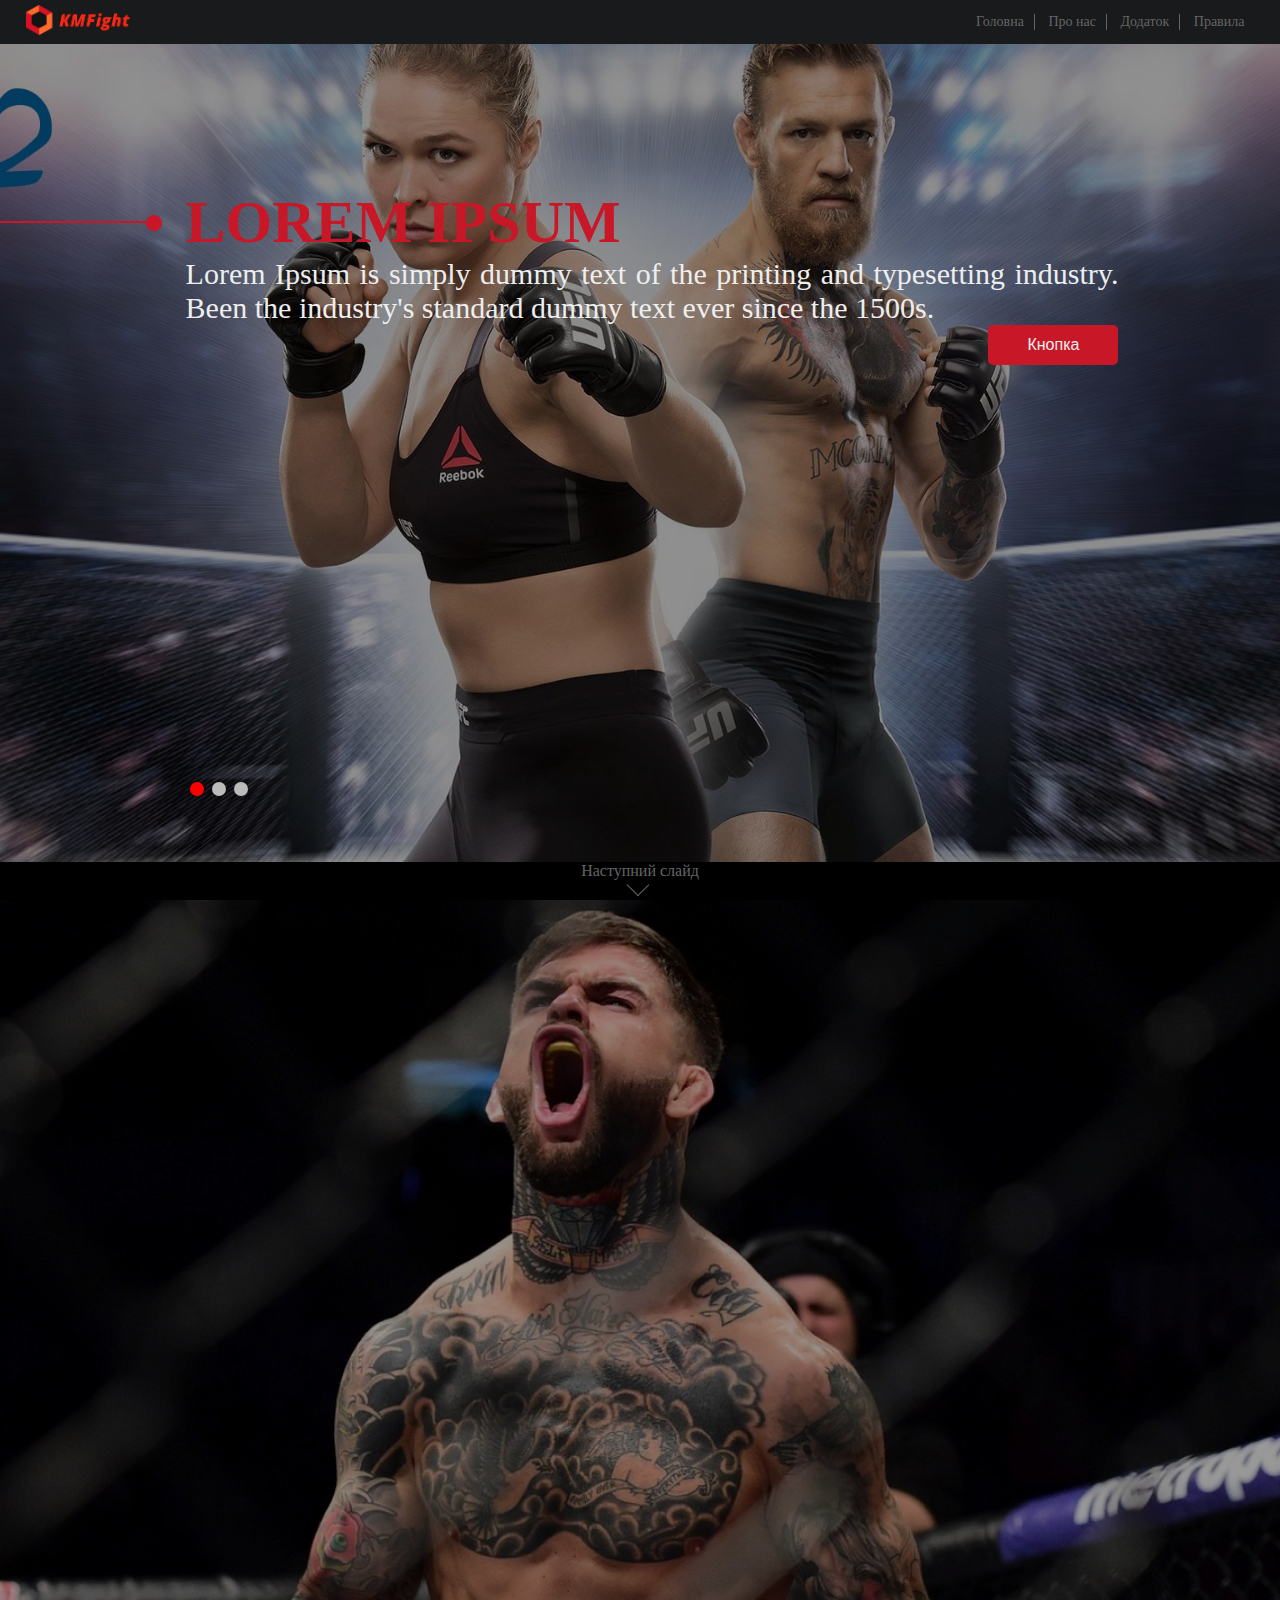
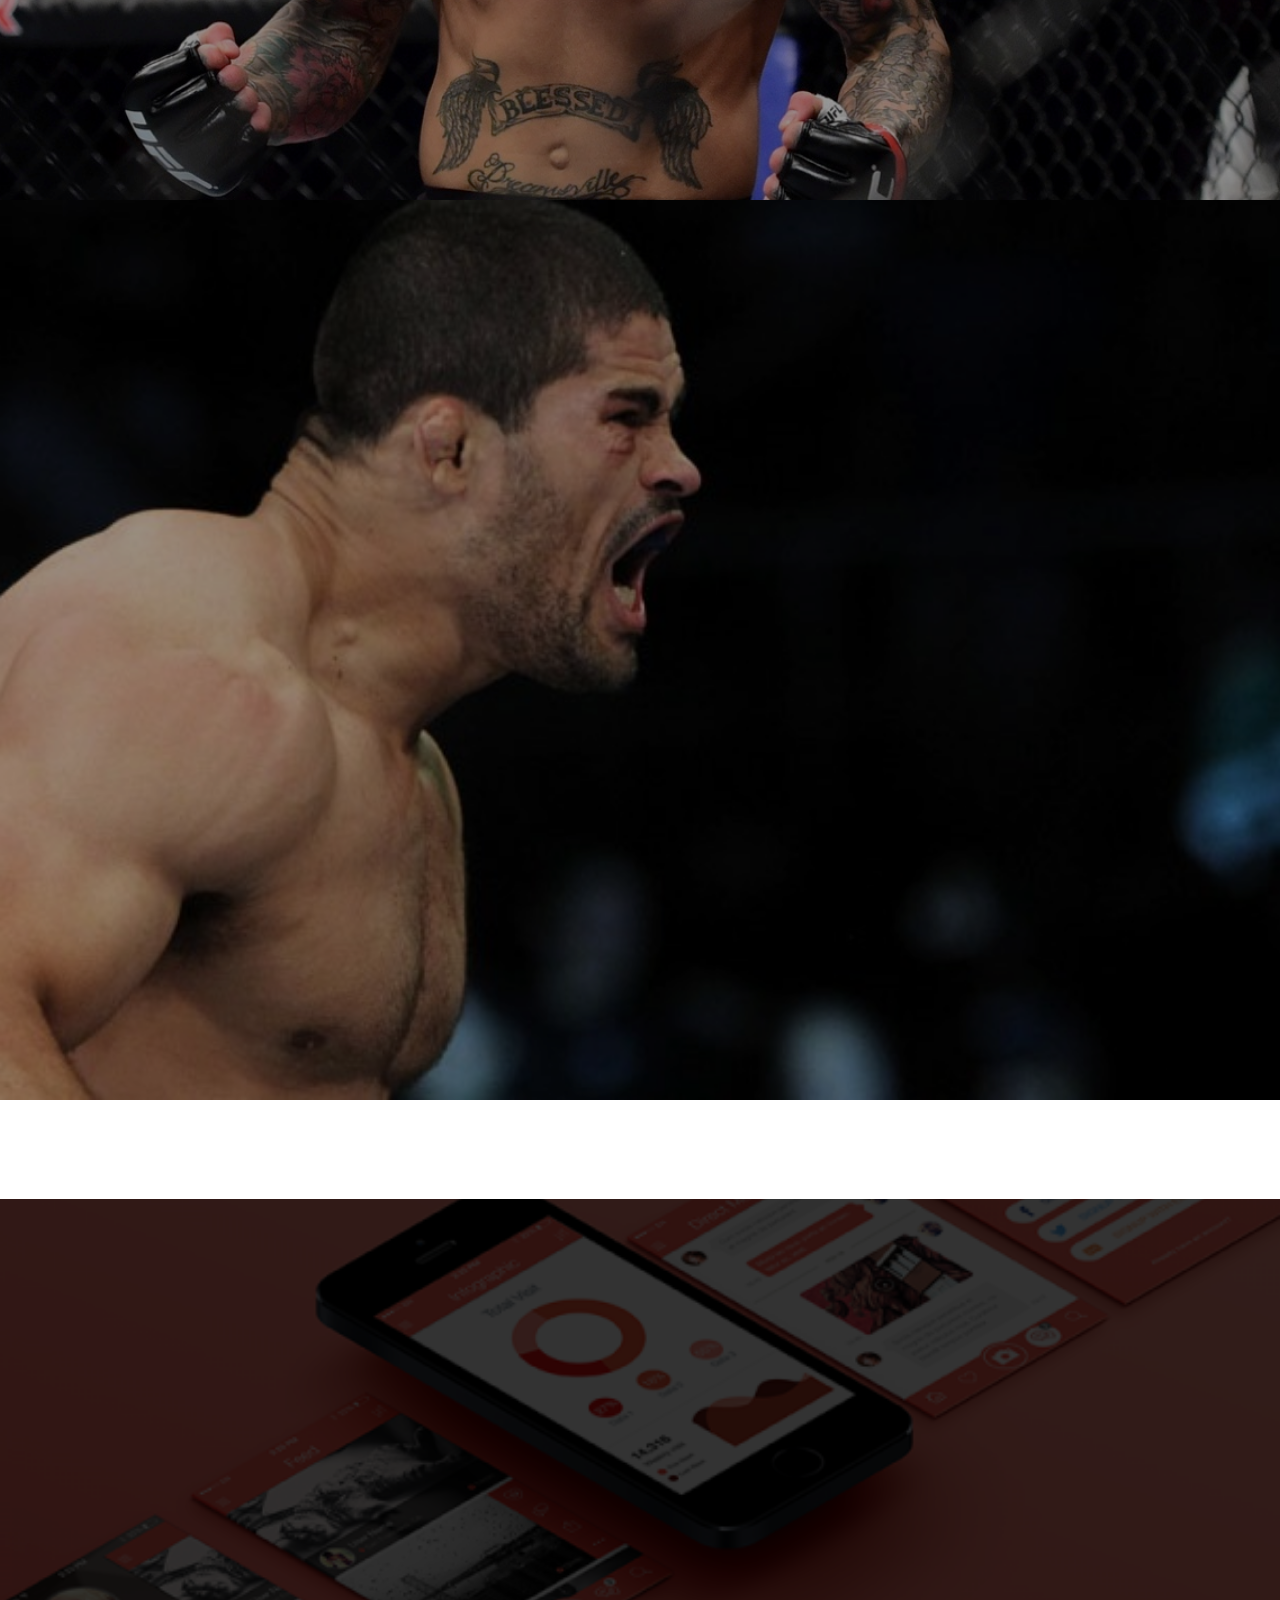
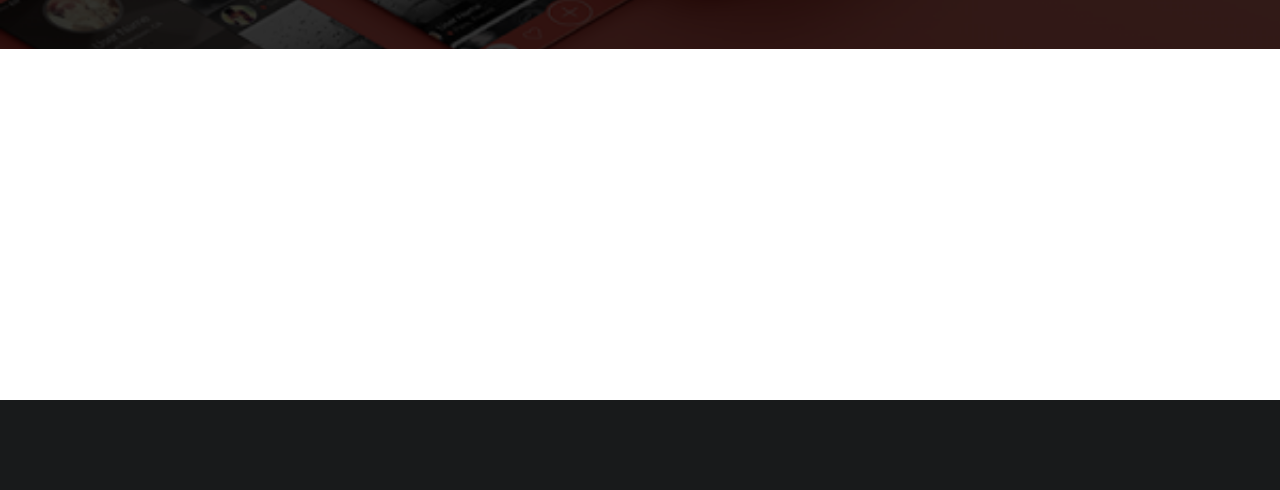
<file: landing.html>
<!DOCTYPE html>
<html lang="en">
<head>
    <meta charset="UTF-8">
    <title>Landing Page</title>
    <meta name="viewport" content="width=device-width, height=device-height initial-scale=1.0">

    <link rel="stylesheet" href="css/animate.css">
    <link rel="stylesheet" href="css/landing.css">
</head>
<body>

<div class="header">
    <a href="index.html"><img src="img/Logo.png" alt=""></a>
    <ul>
        <li><a href="#">Головна</a></li>
        <li><a href="#">Про нас</a></li>
        <li><a href="#">Додаток</a></li>
        <li><a href="#">Правила</a></li>
    </ul>
</div>
<div class="footer" data-page="go">
    <a data-page="go">Наступний слайд</a>
</div>

<div class="page" id="page1">
    <div class="slideshow-container">
        <div class="slides sp fade">
            <img src="img/slides/maxresdefault.jpg" alt="" class="slides">
            <div class="mask"></div>
            <div class="number-text">
                <div class="text-zone">
                    <h1><span></span> Lorem Ipsum</h1>
                <span>Lorem Ipsum is simply dummy text of the printing and typesetting industry.
Been the industry's standard dummy text ever since the 1500s.</span>
                    <div>
                        <button>Кнопка</button>
                    </div>
                </div>
            </div>

        </div>
        <div class="slides sp fade">
            <img src="img/slides/4a416e56e018c5070d5803dcf6791c9b.jpg" alt="" class="slides">
            <div class="mask"></div>
            <div class="number-text">
                <div class="text-zone">
                    <h1><span></span> Lorem Ipsum</h1>
                <span>Lorem Ipsum is simply dummy text of the printing and typesetting industry.
Been the industry's standard dummy text ever since the 1500s.</span>
                    <div>
                        <button>Кнопка</button>
                    </div>
                </div>
            </div>

        </div>
        <div class="slides sp fade">
            <img src="img/slides/08_Palhares_Massenzio_02-e1355361640365.jpg" alt="" class="slides">
            <div class="mask"></div>
            <div class="number-text">
                <div class="text-zone">
                    <h1><span></span> Lorem Ipsum</h1>
                <span>Lorem Ipsum is simply dummy text of the printing and typesetting industry.
Been the industry's standard dummy text ever since the 1500s.</span>
                    <div>
                        <button>Кнопка</button>
                    </div>
                </div>
            </div>

        </div>
    </div>

    <div class="SlideControll">
        <div>
            <span class="dot"></span>
            <span class="dot"></span>
            <span class="dot"></span>
        </div>
    </div>
</div>
<div class="page" id="page2">
    <div class="cover">
        <img src="img/slides/4a416e56e018c5070d5803dcf6791c9b.jpg" alt="" class="slides">
        <div class="mask"></div>
        <div class="content">
            <div class="text-zone zone right animated fadeInRight">
                <h1><span></span> Lorem Ipsum</h1>
                <span>Lorem Ipsum is simply dummy text of the printing and typesetting industry.Been the industry's standard dummy text ever since the 1500s.</span>
                <div>
                    <button>Кнопка</button>
                </div>
            </div>
        </div>
    </div>
</div>
<div class="page" id="page3">
    <div class="cover">
        <img src="img/slides/08_Palhares_Massenzio_02-e1355361640365.jpg" alt="" class="slides">
        <div class="mask"></div>
        <div class="content">
            <div class="text-zone zone left animated fadeInUp">
                <h1><span></span>Правила</h1>

                <div class="scrollbar-inner">
                    <h3>Where does it come from</h3>
                    <p>
                        Lorem ipsum dolor sit amet, consectetur adipisicing elit. Proin nibh augue, suscipit a,
                        scelerisque sed, lacinia in, mi. Cras vel lorem. Etiam pellentesque aliquet tellus.
                        Phasellus pharetra nulla ac diam. Quisque semper justo at risus. Donec venenatis, turpis vel
                        hendrerit interdum, dui ligula ultricies purus, sed posuere libero dui id orci. Nam congue,
                        pede vitae dapibus aliquet, elit magna vulputate arcu, vel tempus metus leo non est. Etiam
                        sit amet lectus quis est congue mollis. Phasellus congue lacus eget neque. Phasellus ornare,
                        ante vitae consectetuer consequat, purus sapien ultricies dolor, et mollis pede metus eget
                        nisi. Praesent sodales velit quis augue. Cras suscipit, urna at aliquam rhoncus, urna quam
                        viverra nisi, in interdum massa nibh nec erat.
                    </p>
                    <p>
                        Lorem ipsum dolor sit amet, consectetur adipisicing elit. Proin nibh augue, suscipit a,
                        scelerisque sed, lacinia in, mi. Cras vel lorem. Etiam pellentesque aliquet tellus.
                        Phasellus pharetra nulla ac diam. Quisque semper justo at risus. Donec venenatis, turpis vel
                        hendrerit interdum, dui ligula ultricies purus, sed posuere libero dui id orci. Nam congue,
                        pede vitae dapibus aliquet, elit magna vulputate arcu, vel tempus metus leo non est. Etiam
                        sit amet lectus quis est congue mollis. Phasellus congue lacus eget neque. Phasellus ornare,
                        ante vitae consectetuer consequat, purus sapien ultricies dolor, et mollis pede metus eget
                        nisi. Praesent sodales velit quis augue. Cras suscipit, urna at aliquam rhoncus, urna quam
                        viverra nisi, in interdum massa nibh nec erat.
                    </p>
                    <p>
                        Lorem ipsum dolor sit amet, consectetur adipisicing elit. Proin nibh augue, suscipit a,
                        scelerisque sed, lacinia in, mi. Cras vel lorem. Etiam pellentesque aliquet tellus.
                        Phasellus pharetra nulla ac diam. Quisque semper justo at risus. Donec venenatis, turpis vel
                        hendrerit interdum, dui ligula ultricies purus, sed posuere libero dui id orci. Nam congue,
                        pede vitae dapibus aliquet, elit magna vulputate arcu, vel tempus metus leo non est. Etiam
                        sit amet lectus quis est congue mollis. Phasellus congue lacus eget neque. Phasellus ornare,
                        ante vitae consectetuer consequat, purus sapien ultricies dolor, et mollis pede metus eget
                        nisi. Praesent sodales velit quis augue. Cras suscipit, urna at aliquam rhoncus, urna quam
                        viverra nisi, in interdum massa nibh nec erat.
                    </p>
                    <p>
                        Lorem ipsum dolor sit amet, consectetur adipisicing elit. Proin nibh augue, suscipit a,
                        scelerisque sed, lacinia in, mi. Cras vel lorem. Etiam pellentesque aliquet tellus.
                        Phasellus pharetra nulla ac diam. Quisque semper justo at risus. Donec venenatis, turpis vel
                        hendrerit interdum, dui ligula ultricies purus, sed posuere libero dui id orci. Nam congue,
                        pede vitae dapibus aliquet, elit magna vulputate arcu, vel tempus metus leo non est. Etiam
                        sit amet lectus quis est congue mollis. Phasellus congue lacus eget neque. Phasellus ornare,
                        ante vitae consectetuer consequat, purus sapien ultricies dolor, et mollis pede metus eget
                        nisi. Praesent sodales velit quis augue. Cras suscipit, urna at aliquam rhoncus, urna quam
                        viverra nisi, in interdum massa nibh nec erat.
                    </p>
                </div>

            </div>
        </div>
    </div>
</div>
<div class="page" id="page4">
    <div class="cover">
        <img src="img/mob/Fancy-Mobile-App-p-UI-Mockup.png" alt="" class="slides">
        <div class="mask"></div>
        <div class="content">
            <div class="text-zone zone right animated fadeInDown">
                <h2><span></span> Завантажити <br> мобільний додаток</h2>
                <div class="mob-icon">
                    <div>
                        <img src="img/mob/Android.png" alt="" class="phone">
                        <img src="img/mob/AppleStore.png" alt="" class="phone-type">
                    </div>
                    <div>
                        <img src="img/mob/iphone.png" alt="" class="phone">
                        <img src="img/mob/Google_play.png" alt="" class="phone-type">
                    </div>
                </div>
            </div>
        </div>
    </div>
</div>

<script src="js/jquery-3.2.1.min.js"></script>
<script src="js/scrollbar.js"></script>
<script src="js/landing.js"></script>
</body>
</html>
</file>
<file: css/landing.css>
@font-face {
  font-family: Proxima;
  src: url(ProximaNova-Reg.otf); }

@font-face {
  font-family: ProximaBold;
  src: url(ProximaNovaCond-Bold.otf); }

@font-face {
  font-family: ProximaLight;
  src: url(ProximaNova-LightIt.otf); }

body {
  margin: 0;
  background-color: #181a1b;
  box-sizing: border-box;
  overflow: hidden;
  font-family: "Open Sans"; }

.header {
  position: fixed;
  top: 0;
  left: 0;
  box-sizing: border-box;
  width: 100%;
  display: flex;
  align-items: center;
  justify-content: space-between;
  padding-right: 2%;
  padding-left: 2%;
  background-color: #181a1b;
  z-index: 10;
  font-size: 14px; }
  .header img {
    height: 30px; }
  .header ul {
    padding: 0;
    list-style: none; }
    .header ul li {
      display: inline-block;
      padding-left: 10px;
      padding-right: 10px;
      border-right: 1px solid #656565; }
      .header ul li a {
        text-decoration: none;
        color: #656565; }
      .header ul li a:hover {
        color: white; }
    .header ul li:last-child {
      border-right: none; }

.footer {
  position: fixed;
  bottom: 0;
  left: 0;
  width: 100%;
  text-align: center;
  color: white;
  background-color: black;
  z-index: 10;
  cursor: pointer; }
  .footer a {
    display: inline-block;
    text-align: center;
    margin: auto;
    position: relative;
    margin-bottom: 20px;
    color: #656565; }
  .footer a:after {
    content: '';
    display: block;
    position: absolute;
    width: 15px;
    height: 15px;
    border-left: 1px solid #656565;
    border-bottom: 1px solid #656565;
    transform: rotate(-45deg);
    left: calc(50% - 10px);
    top: 15px; }
  .footer a:hover {
    color: white; }
    .footer a:hover:after {
      border-left: 1px solid white;
      border-bottom: 1px solid white; }
  .footer:hover a {
    color: white; }
    .footer:hover a:after {
      border-left: 1px solid white;
      border-bottom: 1px solid white; }

.page {
  min-width: 100%;
  min-height: 100vh; }
  .page .cover {
    position: absolute; }
  .page .mask {
    content: '';
    display: block;
    position: absolute;
    top: 0;
    left: 0;
    width: 100%;
    height: 100vh;
    background-color: rgba(0, 0, 0, 0.4); }
  .page .slides {
    min-width: 100%;
    min-height: 100%; }
  .page .slideshow-container {
    height: 100%;
    position: relative;
    margin: auto; }
    .page .slideshow-container .sp {
      display: block;
      width: 100%;
      height: 100vh; }
    .page .slideshow-container img {
      max-height: 100%;
      max-width: 100%;
      margin: auto;
      object-fit: cover;
      object-position: 50% 50%;
      position: relative;
      display: block; }
  .page .number-text {
    color: #f2f2f2;
    font-size: 12px;
    padding: 8px 12px;
    position: absolute;
    top: 20vh;
    width: 100%; }
  .page .text-zone {
    box-sizing: border-box;
    max-width: 1024px;
    padding-left: calc(2% + 20px);
    padding-right: calc(2% + 20px);
    margin: auto;
    position: relative;
    text-align: justify; }
    .page .text-zone h1 {
      font-size: 5em;
      color: #d7182a;
      text-transform: uppercase;
      font-weight: bold;
      margin: 0;
      display: block;
      position: relative; }
      .page .text-zone h1 span {
        display: block;
        content: '';
        width: 16px;
        height: 16px;
        border-radius: 50%;
        background-color: #d7182a;
        position: absolute;
        top: calc(50% - 8px);
        left: -40px; }
      .page .text-zone h1 span:after {
        display: block;
        content: '';
        position: absolute;
        width: 40vw;
        height: 2px;
        top: 6px;
        left: -40vw;
        background-color: #d7182a;
        direction: rtl; }
    .page .text-zone span {
      font-size: 2.5em;
      color: white;
      font-family: "Open Sans Light"; }
    .page .text-zone div {
      width: 100%;
      text-align: right; }
    .page .text-zone button {
      bottom: 10%;
      border: none;
      background-color: #d7182a;
      color: white;
      border-radius: 5px;
      width: 130px;
      height: 40px;
      font-size: 16px; }
    .page .text-zone button:hover {
      background-color: #292929; }
  .page .SlideControll {
    width: 100%;
    position: absolute;
    bottom: 100px; }
    .page .SlideControll div {
      max-width: 904px;
      padding-left: calc(2%);
      padding-right: calc(2%);
      margin: auto; }
    .page .SlideControll .dot {
      height: 14px;
      width: 14px;
      margin: 0 2px;
      background-color: #bbb;
      border-radius: 50%;
      display: inline-block;
      transition: background-color 0.6s ease; }
    .page .SlideControll .active {
      background-color: red; }

.cover {
  width: 100%;
  height: 100%; }
  .cover .content {
    position: absolute;
    top: 25vh;
    width: 100%; }
    .cover .content .zone {
      transition: 0.4s;
      position: relative;
      font-size: 12px;
      display: none; }
      .cover .content .zone button {
        margin-top: 20px; }
      .cover .content .zone .alfa {
        background-color: #353637;
        margin: calc(100% - 20px) auto;
        height: 120px;
        max-width: 800px; }
      .cover .content .zone .bravo {
        position: relative;
        height: 120px;
        width: 100%;
        overflow-y: scroll;
        background-clip: border-box;
        color: black;
        mix-blend-mode: multiply;
        background-color: #353637; }
  .cover .right {
    text-align: right; }
    .cover .right h1 span {
      left: auto;
      right: -40px; }
      .cover .right h1 span:after {
        left: auto; }
  .cover .left div {
    text-align: left; }
  .cover .scrollbar-inner {
    max-width: 1024px;
    background-color: rgba(0, 0, 0, 0.4);
    max-height: 300px;
    margin: auto;
    color: white; }
    .cover .scrollbar-inner .scroll-content {
      padding: 25px; }
      .cover .scrollbar-inner .scroll-content h3 {
        font-size: 25px;
        margin: 0; }
      .cover .scrollbar-inner .scroll-content p {
        font-size: 16px; }

#page3 .content {
  top: 15vh; }
  #page3 .content h1 {
    margin-bottom: 15px;
    text-transform: capitalize; }

#page4 {
  background-color: white; }
  #page4 .content {
    top: 10vh;
    width: 100%;
    min-height: 100%; }
  #page4 .slides {
    min-height: auto;
    position: absolute;
    height: 50vh;
    top: 11vh;
    min-width: 100%;
    object-fit: cover;
    object-position: 50% 50%; }
  #page4 .mask {
    top: 11vh;
    height: 50vh;
    background-color: rgba(0, 0, 0, 0.8); }
  #page4 h2 {
    font-size: 45px;
    margin: 0;
    padding: 0;
    line-height: 45px;
    color: #ee2c1c; }
  #page4 .mob-icon {
    display: flex;
    text-align: center; }
    #page4 .mob-icon div {
      text-align: center; }
    #page4 .mob-icon .phone {
      min-height: 300px;
      max-height: 50vh; }
    #page4 .mob-icon .phone-type {
      width: 170px;
      margin: auto;
      display: block; }

#page3 .cover {
  background-image: url("../img/slides/08_Palhares_Massenzio_02-e1355361640365.jpg");
  background-size: cover;
  background-repeat: no-repeat;
  background-position: center center; }
  #page3 .cover .slides {
    display: none; }

#page2 .cover {
  background-image: url("../img/slides/4a416e56e018c5070d5803dcf6791c9b.jpg");
  background-size: cover;
  background-repeat: no-repeat;
  background-position: center center; }
  #page2 .cover .slides {
    display: none; }

.fade {
  -webkit-animation-name: fade;
  -moz-animation-name: fade;
  -o-animation-name: fade;
  animation-name: fade;
  -webkit-animation-duration: 2s;
  -moz-animation-duration: 2s;
  -o-animation-duration: 2s;
  animation-duration: 2s; }

@keyframes fade {
  from {
    opacity: 0.4; }
  to {
    opacity: 1; } }

@-webkit-keyframes fade {
  from {
    opacity: 0.4; }
  to {
    opacity: 1; } }

.scroll-wrapper {
  overflow: hidden !important;
  padding: 0 !important;
  position: relative; }

.scroll-wrapper > .scroll-content {
  border: none !important;
  box-sizing: content-box !important;
  height: auto;
  left: 0;
  margin: 0;
  max-height: none;
  max-width: none !important;
  overflow: scroll !important;
  padding: 0;
  position: relative !important;
  top: 0;
  width: auto !important; }

.scroll-wrapper > .scroll-content::-webkit-scrollbar {
  height: 0;
  width: 0; }

.scroll-element {
  display: none; }

.scroll-element, .scroll-element div {
  box-sizing: content-box; }

.scroll-element.scroll-x.scroll-scrollx_visible,
.scroll-element.scroll-y.scroll-scrolly_visible {
  display: block; }

.scroll-element .scroll-bar,
.scroll-element .scroll-arrow {
  cursor: default; }

.scroll-textarea {
  border: 1px solid #cccccc;
  border-top-color: #999999; }

.scroll-textarea > .scroll-content {
  overflow: hidden !important; }

.scroll-textarea > .scroll-content > textarea {
  border: none !important;
  box-sizing: border-box;
  height: 100% !important;
  margin: 0;
  max-height: none !important;
  max-width: none !important;
  overflow: scroll !important;
  outline: none;
  padding: 2px;
  position: relative !important;
  top: 0;
  width: 100% !important; }

.scroll-textarea > .scroll-content > textarea::-webkit-scrollbar {
  height: 0;
  width: 0; }

.mobile {
  overflow-y: scroll; }
  .mobile .header {
    position: relative; }
  .mobile .footer {
    display: none; }
  .mobile .page {
    position: relative;
    overflow: hidden; }
    .mobile .page .SlideControll {
      display: none; }
    .mobile .page .mob-icon div {
      width: 50%;
      position: relative; }
    .mobile .page .phone {
      min-width: auto;
      min-width: auto;
      width: 100%; }
    .mobile .page .phone-type {
      position: absolute;
      bottom: -60px;
      width: 100% !important; }
  .mobile .number-text, .mobile .content {
    top: 0vh; }
    .mobile .number-text h1, .mobile .content h1 {
      font-size: 3em; }
    .mobile .number-text span, .mobile .content span {
      font-size: 1.5em; }
    .mobile .number-text button, .mobile .content button {
      margin-top: 50px; }
  .mobile .zone {
    display: block !important; }
  .mobile #page4 h2 {
    font-size: 29px;
    line-height: 39px;
    padding-top: 1vh;
    padding-bottom: 1vh; }
  .mobile #page3 .cover {
    background-image: url("../img/slides/08_Palhares_Massenzio_02-e1355361640365.jpg");
    background-size: cover;
    background-repeat: no-repeat;
    background-position: center center; }
    .mobile #page3 .cover .slides {
      display: none; }
  .mobile #page2 .cover {
    background-image: url("../img/slides/4a416e56e018c5070d5803dcf6791c9b.jpg");
    background-size: cover;
    background-repeat: no-repeat;
    background-position: center center; }
    .mobile #page2 .cover .slides {
      display: none; }
  .mobile #page1 .slides {
    background-image: url("../img/slides/08_Palhares_Massenzio_02-e1355361640365.jpg");
    background-size: cover;
    background-repeat: no-repeat;
    background-position: center center; }
    .mobile #page1 .slides img {
      display: none !important; }

/*************** SIMPLE INNER SCROLLBAR ***************/
.scrollbar-inner > .scroll-element,
.scrollbar-inner > .scroll-element div {
  border: none;
  margin: 0;
  padding: 0;
  position: absolute;
  z-index: 10; }

.scrollbar-inner > .scroll-element div {
  display: block;
  height: 100%;
  left: 0;
  top: 0;
  width: 100%; }

.scrollbar-inner > .scroll-element.scroll-x {
  bottom: 2px;
  height: 8px;
  left: 0;
  width: 100%; }

.scrollbar-inner > .scroll-element.scroll-y {
  height: 100%;
  right: 2px;
  top: 0;
  width: 8px; }

.scrollbar-inner > .scroll-element .scroll-element_outer {
  overflow: hidden; }

.scrollbar-inner > .scroll-element .scroll-element_outer,
.scrollbar-inner > .scroll-element .scroll-element_track,
.scrollbar-inner > .scroll-element .scroll-bar {
  -webkit-border-radius: 8px;
  -moz-border-radius: 8px;
  border-radius: 8px; }

.scrollbar-inner > .scroll-element .scroll-element_track,
.scrollbar-inner > .scroll-element .scroll-bar {
  -ms-filter: "progid:DXImageTransform.Microsoft.Alpha(Opacity=40)";
  filter: alpha(opacity=40);
  opacity: 0.4; }

.scrollbar-inner > .scroll-element .scroll-element_track {
  background-color: #e0e0e0; }

.scrollbar-inner > .scroll-element .scroll-bar {
  background-color: #c2c2c2; }

.scrollbar-inner > .scroll-element:hover .scroll-bar {
  background-color: #919191; }

.scrollbar-inner > .scroll-element.scroll-draggable .scroll-bar {
  background-color: #919191; }

/* update scrollbar offset if both scrolls are visible */
.scrollbar-inner > .scroll-element.scroll-x.scroll-scrolly_visible .scroll-element_track {
  left: -12px; }

.scrollbar-inner > .scroll-element.scroll-y.scroll-scrollx_visible .scroll-element_track {
  top: -12px; }

.scrollbar-inner > .scroll-element.scroll-x.scroll-scrolly_visible .scroll-element_size {
  left: -12px; }

.scrollbar-inner > .scroll-element.scroll-y.scroll-scrollx_visible .scroll-element_size {
  top: -12px; }
</file>
